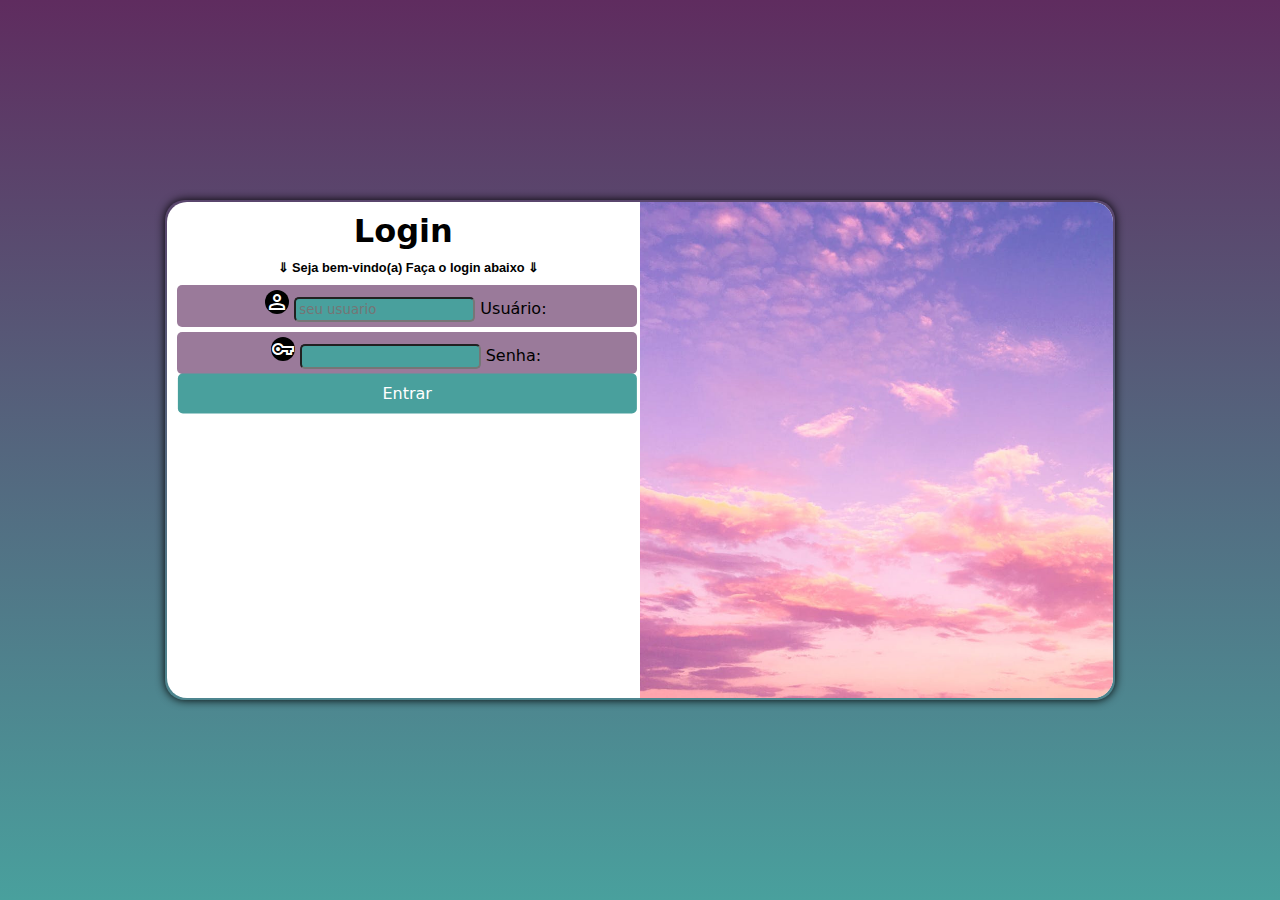
<file: index.html>
<!DOCTYPE html>
<html lang="pt-br">

<head>
    <meta charset="UTF-8">
    <meta name="viewport" content="width=device-width, initial-scale=1.0">
    <title>InovaCorp</title>
    <link rel="stylesheet" href="Estilos/style.css">
    <link rel="stylesheet" href="Estilos/media-query.css">
    <link rel="stylesheet" href="https://fonts.googleapis.com/css2?family=Material+Symbols+Outlined:opsz,wght,FILL,GRAD@20..48,100..700,0..1,-50..200" />
    <style>
        .material-symbols-outlined {
          font-variation-settings:
          'FILL' 0,
          'wght' 400,
          'GRAD' 0,
          'opsz' 24
        }
        
      
        </style>
</head>

<body>

    <section id="login">
        <div id="imagem">
            <h1>InovaCorp</h1>
            <!-- aqui e a imagem na css -->
        </div>
        <div id="formulario">
            <h1>Login</h1>
            <p class="lg">⇓ Seja bem-vindo(a) Faça o login abaixo ⇓</p>

            <p class="cll">
                ⇓ Seja bem-vindo(a) ⇓<br>
                Faça o login para configurar sua ambientaçao.
                InovaCorp

            </p>
            <form onsubmit="return fazerLogin();">
                <div class="campo">

                    <span class="material-symbols-outlined">
                        person
                        </span>

                   <input type="text" id="usuario" required placeholder="seu usuario">

                    <label for="usuario">Usuário:</label>

                </div>

                <div class="campo">

                    <span class="material-symbols-outlined">
                        vpn_key
                        </span>

                    <input type="password" id="senha" required>

                    <label for="senha">Senha:</label>

                    </div>
                  
                    <input type="submit" value="Entrar">

                    

            </form>





        </div>

    </section>

    <script src="login.js">
        // Exemplo de sistema de login em JavaScript

// Objeto para simular um banco de dados de usuários
const usuarios = {
    'admin': 'senha123',
    'usuario1': 'senha321'
  };
  
  // Função para validar o login
  function validarLogin(usuario, senha) {
    return usuarios[usuario] === senha;
  }
  
  // Função chamada quando o usuário submete o formulário de login
  function fazerLogin() {
    const usuario = document.getElementById('usuario').value;
    const senha = document.getElementById('senha').value;
  
    if (validarLogin(usuario, senha)) {
      // Login bem-sucedido, redireciona para a página principal
      window.location.href = 'pag1.html';
    } else {
      // Login falhou, mostra uma mensagem de erro
      alert('Usuário ou senha incorretos!');
    }
  
    // Previne o formulário de ser submetido e a página recarregada
    return false;
  }
  
    </script>

</body>

</html>
</file>
<file: Estilos/style.css>
@charset "UTF-8";

/* 
paleta de cores

verde:#49a09d
lilas:#5f2c82



*/

* {
   margin: 0px;
   padding: 0px;
   
    font-family: system-ui, -apple-system, BlinkMacSystemFont, 'Segoe UI', Roboto, Oxygen, Ubuntu, Cantarell, 'Open Sans', 'Helvetica Neue', sans-serif;
    box-sizing: border-box;
}

body , html {
    position: relative;
    background-color:#49a09d ;
    height: 100vh;
    width: 100vw;
}



section#login {
    position: absolute;
    top: 50%;
    left: 50%;
    transform: translate(-50%,-50%);
    width: 300px;
    height: 500px;
    padding: 1.7px;
    box-shadow: 0px 0px 10px black;
    border-radius: 20px;
    transition: width 0.4s, height 0.4s ;
    transition-timing-function: ease;
    

}

section#login > div#imagem {
    text-align: center;
    display: block;
    background:  url(../img/pexels-ithalu-dominguez-907485.jpg) ;
    height: 200px;
    background-size: cover;
    background-repeat: no-repeat;
    background-position: left center;
    
    border-radius: 20px 20px 0px 0px;
    padding: 10px;
   
}

section#login > div#formulario {
    display: block;
    background-color: white;
    height: 300px;
    border-radius: 0px 0px 20px 20px;
    padding: 10px;
    
}

    section#login > div#imagem > h1 {
        font-weight: bolder;
        position: absolute;
        top: 18%;
        left: 50%;
        transform: translate(-50%, -50%);
        color: white;
        text-shadow: 3px 3px 10px black;
        font-size: 1.2em;
    }

        section#login > div#formulario .lg {
            display: none;
        }

        section#login > div#formulario> h1 {
            text-align: center;
            margin-bottom: 10px;
        }

         section#login > #formulario > p {
            
            font-family: Arial, Helvetica, sans-serif;
            text-align: center;
            font-size: 0.8em;
            
        }

        form > div.campo{
            background-color:#5f2c5fa1;
            height: 40x;
            border-radius: 5px;
            margin: 5px 0px;
            padding: 5px;
        }

        form > input[type=submit] {
            display: block;
            font-size: 1em;
            width: 100%;
            height: 40px;
            background-color: #49a09d;
            color: white;
            border: none;
            border-radius: 5px;
            cursor: pointer;
            margin-top: 3px;
            
           }

           form > input[type=submit]:hover {
            background-color: #2d6462;
        
           }

           div.campo > span {
            color: white;
            background-color: black;
            border-radius: 50%;
            }

            div.campo > input {
                background-color: #49a09d;
                border-radius: 5px;
                padding: 3px;
                width: calc(100% -44px);
            }
</file>
<file: Estilos/media-query.css>
@charset "UTF-8";

/* typical device breakpoint
celular tela: ate 600px
tablet: 768px ate 992px
desktop: 992px ate 1200px
grande telas: acima de 1200px
*/

@media screen and (min-width: 768px) and (max-width: 992px) {

    body {
     background-image: linear-gradient(to top, #49a09d, #5f2c5f);

    }


    section#login {
        width: 80vw;
        font-size: 1em;

    }

    section#login>div#imagem {
        float: left;
        width: 30%;
        height: 100%;
        margin-right: 10px;
        border-radius: 20px 0px 0px 20px;

    }

    section#login>div#formulario {
        height: 100%;
        border-radius: 20px;



    }

    section#login>div#formulario>.cll {
        display: none;

    }

    section#login>div#imagem>h1 {
        display: none;
    }


    section#login>div#formulario>.lg {
        display: block;
        font-weight: bolder;
        margin: 10px;
        text-align: center;
    }

    section#login>div#formulario>h1 {
        text-align: center;
    }

    form > input[type=submit] {
        display: inline-block;
        position: relative;
        top: 56%;
        left: -1.5%;
        transform: translate(0%, -7%);
        border-radius: 10px ;
        width: 30%;
        text-align: center;
        color: white;
        text-shadow: 2px 2px 10px black;
        background-color: #5f2c5f83;
        border: #49a09d solid 1px;
        font-weight: bolder;
        text-decoration: underline;
       }

       form > div.campo {
        width: 600px;
        text-align: center;
       }
        

}


@media screen and (min-width: 992px) {

    body {
        background-image: linear-gradient(to top, #49a09d, #5f2c5f);
   
       }
    section#login {
        width: 950px;
    }

    section#login>div#imagem {
        float: right;
        width: 50%;
        height: 100%;
        border-radius: 0px 20px 20px 0px;
        margin-left: 10px;
    }

    section#login>div#imagem>h1 {
        display: none;


    }

    section#login>div#formulario {
        height: 100%;
        border-radius: 20px;
    }

    section#login>div#formulario>.cll {
        display: none;
    }

    section#login>div#formulario>.lg {
        display: block;
        font-weight: bolder;
        text-align: center;
        margin: 10px;


    }

    section#login>div#formulario>h1 {
        text-align: center;
    }


    form > input[type=submit] {
        display: inline-block;
        position: relative;
        top: 50%;
        left: 34.3%;
        transform: translate(-69%,-819%);
        width: 49.6%;
       
       }

       form > div.campo {
        width: 460px;
        text-align: center;
       }
        
       div.campo > span {
       color: white;
       }
       


}
</file>
